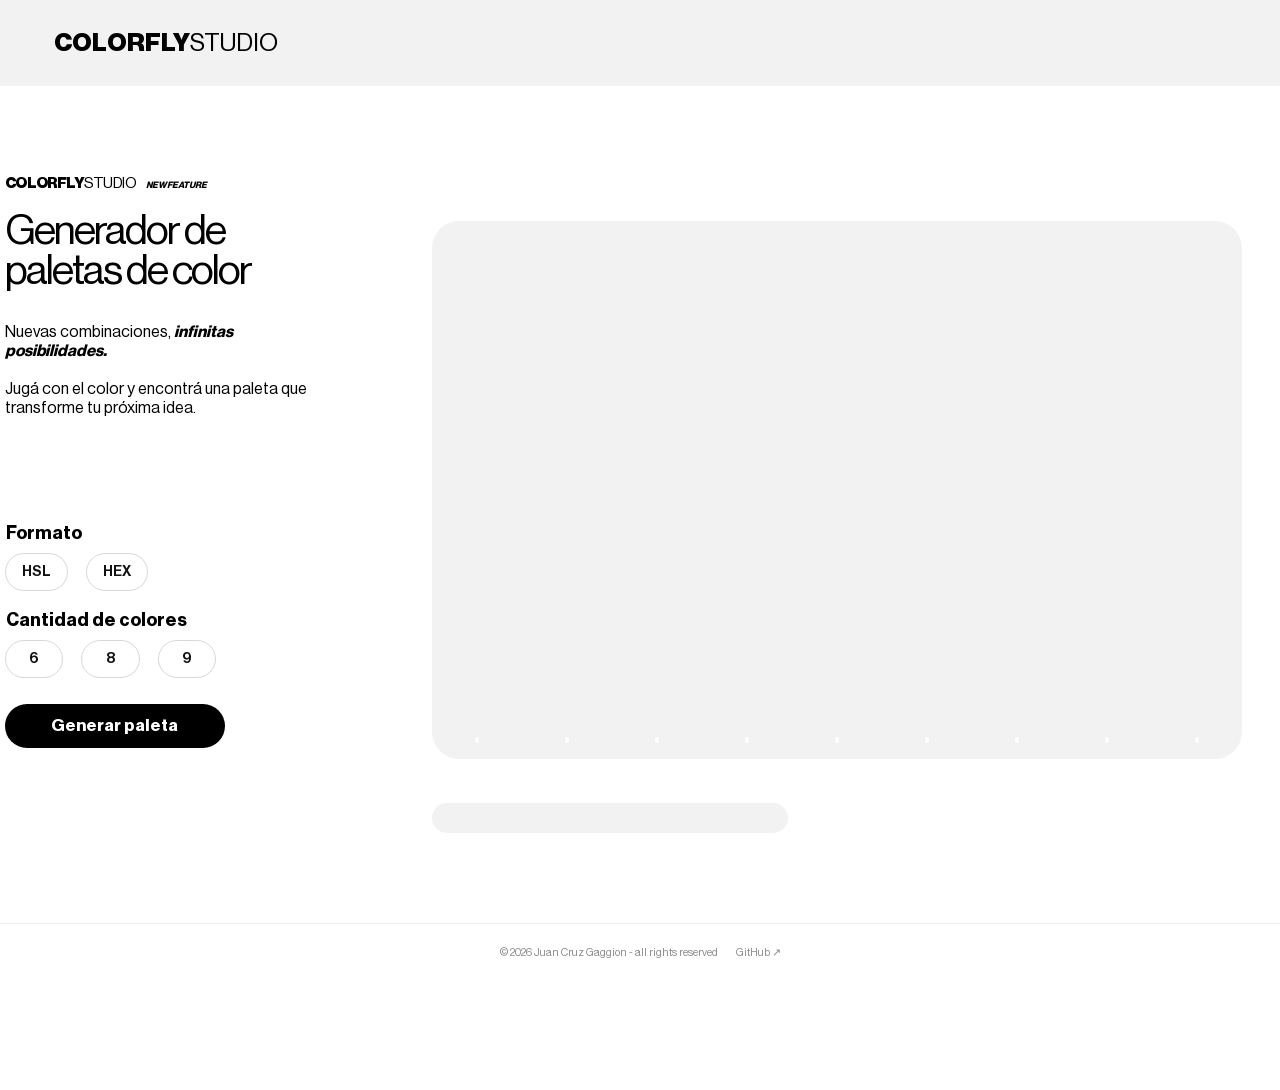
<file: index.html>
<!DOCTYPE html>
<html lang="es">
  <head>
    <meta charset="UTF-8" />
    <meta name="viewport" content="width=device-width, initial-scale=1.0" />
    <title>Generador de paletas | Colorfly Studio</title>

    <link rel="stylesheet" href="./Desarrollo/css/styles.css?v=2" />
  </head>

  <body>
    <header class="header-principal">
      <p class="brand">
        <strong class="brand__primary">COLORFLY</strong><span class="brand__secondary">STUDIO</span>
      </p>
    </header>

    <main class="contenedor-principal">
      <section class="columna-izquierda">
        <header class="columna-izquierda__header">
          <p class="feature-label">
            <span class="feature-label__brand">
              <strong>COLORFLY</strong><span>STUDIO</span>
            </span>
            <em>NEW FEATURE</em>
          </p>

          <h1 id="titulo-principal">Generador de<br />paletas de color</h1>

          <div class="columna-izquierda__bajada">
            <p>Nuevas combinaciones, <strong><em>infinitas posibilidades.</em></strong></p>
            <br />
            <p>Jugá con el color y encontrá una paleta que transforme tu próxima idea.</p>
          </div>
        </header>

        <form class="formulario-paleta" id="formularioPaleta">
          <fieldset class="opciones">
            <legend>Formato</legend>

            <label class="texto-opcion">
              <input type="radio" name="formato-color" value="hsl" />
              <span>HSL</span>
            </label>

            <label class="texto-opcion">
              <input type="radio" name="formato-color" value="hex" />
              <span>HEX</span>
            </label>
          </fieldset>

          <fieldset class="opciones">
            <legend>Cantidad de colores</legend>

            <label class="texto-opcion">
              <input type="radio" name="color-cantidad" value="6" />
              <span>6</span>
            </label>

            <label class="texto-opcion">
              <input type="radio" name="color-cantidad" value="8" />
              <span>8</span>
            </label>

            <label class="texto-opcion">
              <input type="radio" name="color-cantidad" value="9" />
              <span>9</span>
            </label>
          </fieldset>

          <button class="boton-generar" type="submit">Generar paleta</button>
        </form>
      </section>

      <section class="paleta-principal">

  <ul class="lista-colores" id="listaColores">

    <li class="tira-color" style="background-color:#f2f2f2;">
      <button type="button">
        <span class="color-code"></span>
      </button>
    </li>

    <li class="tira-color" style="background-color: #f2f2f2;">
      <button type="button">
        <span class="color-code"></span>
      </button>
    </li>

    <li class="tira-color" style="background-color: #f2f2f2;">
      <button type="button">
        <span class="color-code"></span>
      </button>
    </li>

    <li class="tira-color" style="background-color: #f2f2f2;">
      <button type="button">
        <span class="color-code"></span>
      </button>
    </li>

    <li class="tira-color" style="background-color: #f2f2f2;">
      <button type="button">
        <span class="color-code"></span>
      </button>
    </li>

    <li class="tira-color" style="background-color: #f2f2f2;">
      <button type="button">
        <span class="color-code"></span>
      </button>
    </li>

    <li class="tira-color" style="background-color: #f2f2f2;">
      <button type="button">
        <span class="color-code"></span>
      </button>
    </li>

    <li class="tira-color" style="background-color: #f2f2f2;">
      <button type="button">
        <span class="color-code"></span>
      </button>
    </li>

    <li class="tira-color" style="background-color: #f2f2f2;">
      <button type="button" >
        <span class="color-code"></span>
      </button>
    </li>

  </ul>


  <div class="paleta-chiquita">
    <span style="background-color: #f2f2f2;"></span>
    <span style="background-color: #f2f2f2;"></span>
    <span style="background-color: #f2f2f2;"></span>
    <span style="background-color: #f2f2f2;"></span>
    <span style="background-color: #f2f2f2;"></span>
    <span style="background-color: #f2f2f2;"></span>
    <span style="background-color: #f2f2f2;"></span>
    <span style="background-color: #f2f2f2;"></span>
    <span style="background-color: #f2f2f2;"></span>
  </div>

</section>
    </main>

 <footer class="footer-principal">
  <p>© 2026 Juan Cruz Gaggion - all rights reserved</p>

  <a
    href="https://github.com/juan-cruz96"
    target="_blank"
    rel="noopener noreferrer"
  >
    GitHub ↗
  </a>
</footer>   

<div id="toast" class="toast">
  ¡Color copiado!
</div>

<script src="./Desarrollo/js/app.js"></script>
  </body>
  
</html>
</file>
<file: Desarrollo/css/styles.css>
@font-face {
  font-family: "Neue Haas Display";
  src: url("../fonts/NeueHaasDisplayRoman.ttf");
  font-weight: 400;
}

@font-face {
  font-family: "Neue Haas Display";
  src: url("../fonts/NeueHaasDisplayMediu.ttf");
  font-weight: 500;
}

@font-face {
  font-family: "Neue Haas Display";
  src: url("../fonts/NeueHaasDisplayBold.ttf");
  font-weight: 700;
}

@font-face {
  font-family: "Neue Haas Display";
  src: url("../fonts/NeueHaasDisplayBlack.ttf");
  font-weight: 900;
}

:root {
  --black: #000;
  --white: #fff;
  --header-background: #f2f2f2;


  --font-primary: "Neue Haas Display", "Helvetica Neue",
    Helvetica, Arial, sans-serif;
}

/* RESET */

*,
*::before,
*::after {
  box-sizing: border-box;
}

body {
  min-width: 320px;
  min-height: 100vh;
  margin: 0;
  color: var(--black);
  background-color: var(--white);
  font-family: var(--font-primary);
  -webkit-font-smoothing: antialiased;
  zoom: 90%;
}

button,
input {
  font: inherit;
}

fieldset {
  min-width: 0;
  margin: 0;
  padding: 0;
  border: 0;
}

ul {
  margin: 0;
  padding: 0;
  list-style: none;
}

p,
h1,
h2 {
  margin: 0;
}

.visually-hidden {
  position: absolute;
  width: 1px;
  height: 1px;
  margin: -1px;
  padding: 0;
  overflow: hidden;
  clip: rect(0, 0, 0, 0);
  white-space: nowrap;
  border: 0;
}

/* HEADER */

.header-principal {
  display: flex;
  align-items: center;
  height: 96px;
  padding-inline: 60px;
  background-color: var(--header-background);
}



.brand__primary {
  font-size: 28px;
  font-weight: 900;
  
}

.brand__secondary {
  font-size: 28px;
  font-weight: 200;
 
}

/* DISTRIBUCIÓN PRINCIPAL */

.contenedor-principal {
  display: grid;
  grid-template-columns: 350px 900px;
  column-gap: 125px;


  max-width: 1412px;
  margin-inline: auto;

  padding-top: 100px;
  padding-bottom: 100px;
}

/* COLUMNA IZQUIERDA */

.feature-label {
  display: flex;
  align-items: baseline;
  gap: 11px;
  line-height: 1;
}

.feature-label__brand {
  display: inline-flex;
  align-items: baseline;
}

.feature-label__brand strong {
  font-size: 17px;
  font-weight: 900;
  letter-spacing: -0.6px;
}

.feature-label__brand span {
  font-size: 17px;
  font-weight: 200;
  letter-spacing: -0.6px;
}

.feature-label em {
  font-size: 10px;
  font-weight: 600;
}

.columna-izquierda h1 {
  margin-top: 21px;
  font-size: 46px;
  font-weight: 400;
  line-height: 0.98;
  letter-spacing: -2.2px;
}

.columna-izquierda__bajada {
  margin-top: 35px;
  font-size: 18px;


}


/* FORMULARIO */

.formulario-paleta {
  margin-top: 115px;
}


/* LOS DOS GRUPOS */

.opciones {
  display: grid;
  width: max-content;
  border: none;
  padding: 0;
}


/* PRIMER GRUPO: HSL / HEX */

.opciones:first-of-type {
  grid-template-columns: auto auto;
  gap: 20px;
}


/* SEGUNDO GRUPO: 6 / 8 / 9 */

.opciones:nth-of-type(2) {
  grid-template-columns: auto auto auto;
  gap: 20px;
  margin-top: 21px;
}


/* FORMATO / CANTIDAD DE COLORES */

.opciones legend {
  
  font-size: 20px;
  font-weight: 700;
  margin-bottom: 10px;
}


/* OPCIONES HSL / HEX / 6 / 8 / 9 */

.texto-opcion {
  position: relative;

  display: inline-flex;
  align-items: center;
  justify-content: center;

  min-width: 65px;
  height: 42px;
  padding: 0 18px;

  border: 1px solid #d8d8d8;
  border-radius: 999px;

  background-color: #ffffff;
  color: #111111;

  font-size: 16px;
  font-weight: 500;

  cursor: pointer;

  transition:
    background-color 0.2s ease,
    color 0.2s ease,
    border-color 0.2s ease;
}

/* OCULTAMOS VISUALMENTE EL RADIO, PERO SIGUE FUNCIONANDO */

.texto-opcion input {
  position: absolute;
  width: 1px;
  height: 1px;
  opacity: 0;
}

/* CUANDO UNA OPCIÓN ESTÁ SELECCIONADA */

.texto-opcion:has(input:checked) {
  background-color: #111111;
  color: #ffffff;
  border-color: #111111;
}

/* TEXTO DE LA OPCIÓN SELECCIONADA */

.texto-opcion input:checked + span {
  font-weight: 600;
}

/* EFECTO AL PASAR EL MOUSE */

.texto-opcion:hover {
  border-color: #111111;
}

/* FOCO VISIBLE PARA NAVEGACIÓN CON TECLADO */

.texto-opcion:has(input:focus-visible) {
  outline: 3px solid #2563eb;
  outline-offset: 3px;
}



.boton-generar {
  width: 245px;
  height: 49px;
  margin-top: 29px;
  padding-inline: 24px;

  border: 0;
  border-radius: 999px;

  color: white;
  background-color: var(--black);

  font-size: 19px;
  font-weight: 700;
  cursor: pointer;

  transition:
    transform 160ms ease,
    opacity 160ms ease;
}


/* PALETA PRINCIPAL */

.paleta-principal {
  padding-top: 50px;
}

.lista-colores {
  display: grid;
  grid-template-columns: repeat(9, 1fr);

  width: 100%;
  height: 597px;

  overflow: hidden;
  border-radius: 30px;
}


.tira-color button {
  display: flex;

  align-items: flex-end;
  justify-content: center;

  width: 100%;
  height: 100%;

  padding: 18px 4px;

  border: none;
  background: transparent;

  cursor: pointer;
}

.color-code {
  font-size: 10px;
  font-weight: 300;
  
  background-color: rgba(255, 255, 255, 0.85);
  color: #202020;

  padding: 3px 2px;
  border-radius: 8px;

}

.tira-color button:hover .color-code {
  text-decoration: underline;
}


/* PALETA CHIQUITA */

.paleta-chiquita {
  display: grid;
  grid-template-columns: repeat(9, 1fr);

  width: 395px;
  height: 34px;

  margin-top: 49px;

  overflow: hidden;
  border-radius: 17px;
}

/* ANIMACIÓN DE LA PALETA CHIQUITA */

.paleta-chiquita span {
  transition: background-color 0.6s ease;
}

.toast {
  position: fixed;
  bottom: 30px;
  left: 50%;
  transform: translateX(-50%);

  padding: 12px 20px;
  border-radius: 10px;

  font-size: 14px;
  font-weight: 500;

  color: #ffffff;
  background-color: #111111;

  opacity: 0;
  pointer-events: none;

  transition:
    opacity 0.3s ease,
    transform 0.3s ease;
}

.toast.visible {
  opacity: 1;
  transform: translateX(-50%) translateY(0);
}

.toast.success {
  background-color: #111111;
}

.toast.error {
  background-color: #d93025;
}

.tira-color {
  position: relative;

  transition: background-color 0.6s ease;
}

.tira-color .boton-bloquear {
  position: absolute;
  top: 14px;
  right: 50%;
  transform: translateX(50%);

  display: flex;
  align-items: center;
  justify-content: center;

  width: 30px;
  height: 30px;
  padding: 0;

  border: none;
  border-radius: 50%;

  background-color: rgba(255, 255, 255, 0.85);
  color: #202020;


  cursor: pointer;

  transition:
    transform 0.2s ease,
    background-color 0.2s ease;
}

.tira-color .boton-bloquear svg {
  width: 12px;
  height: 12px;
}

.tira-color .boton-bloquear:hover {
  transform: translateX(50%) scale(1.08);
  background-color: #f2f2f2;
}

.tira-color .boton-bloquear:focus-visible {
  outline: 3px solid #2563eb;
  outline-offset: 3px;
}

/* FOOTER */

.footer-principal {
  display: flex;
  align-items: center;
  justify-content: center;
  gap: 20px;

  padding: 24px 0;

  border-top: 1px solid #eeeeee;

  font-size: 12px;
  font-weight: 400;
  color: #888888;
}

.footer-principal a {
  color: inherit;
  text-decoration: none;
  transition: color 0.2s ease;
}

.footer-principal a:hover {
  color: #111111;
}

.footer-principal a:focus-visible {
  outline: 2px solid #2563eb;
  outline-offset: 4px;
}
</file>
